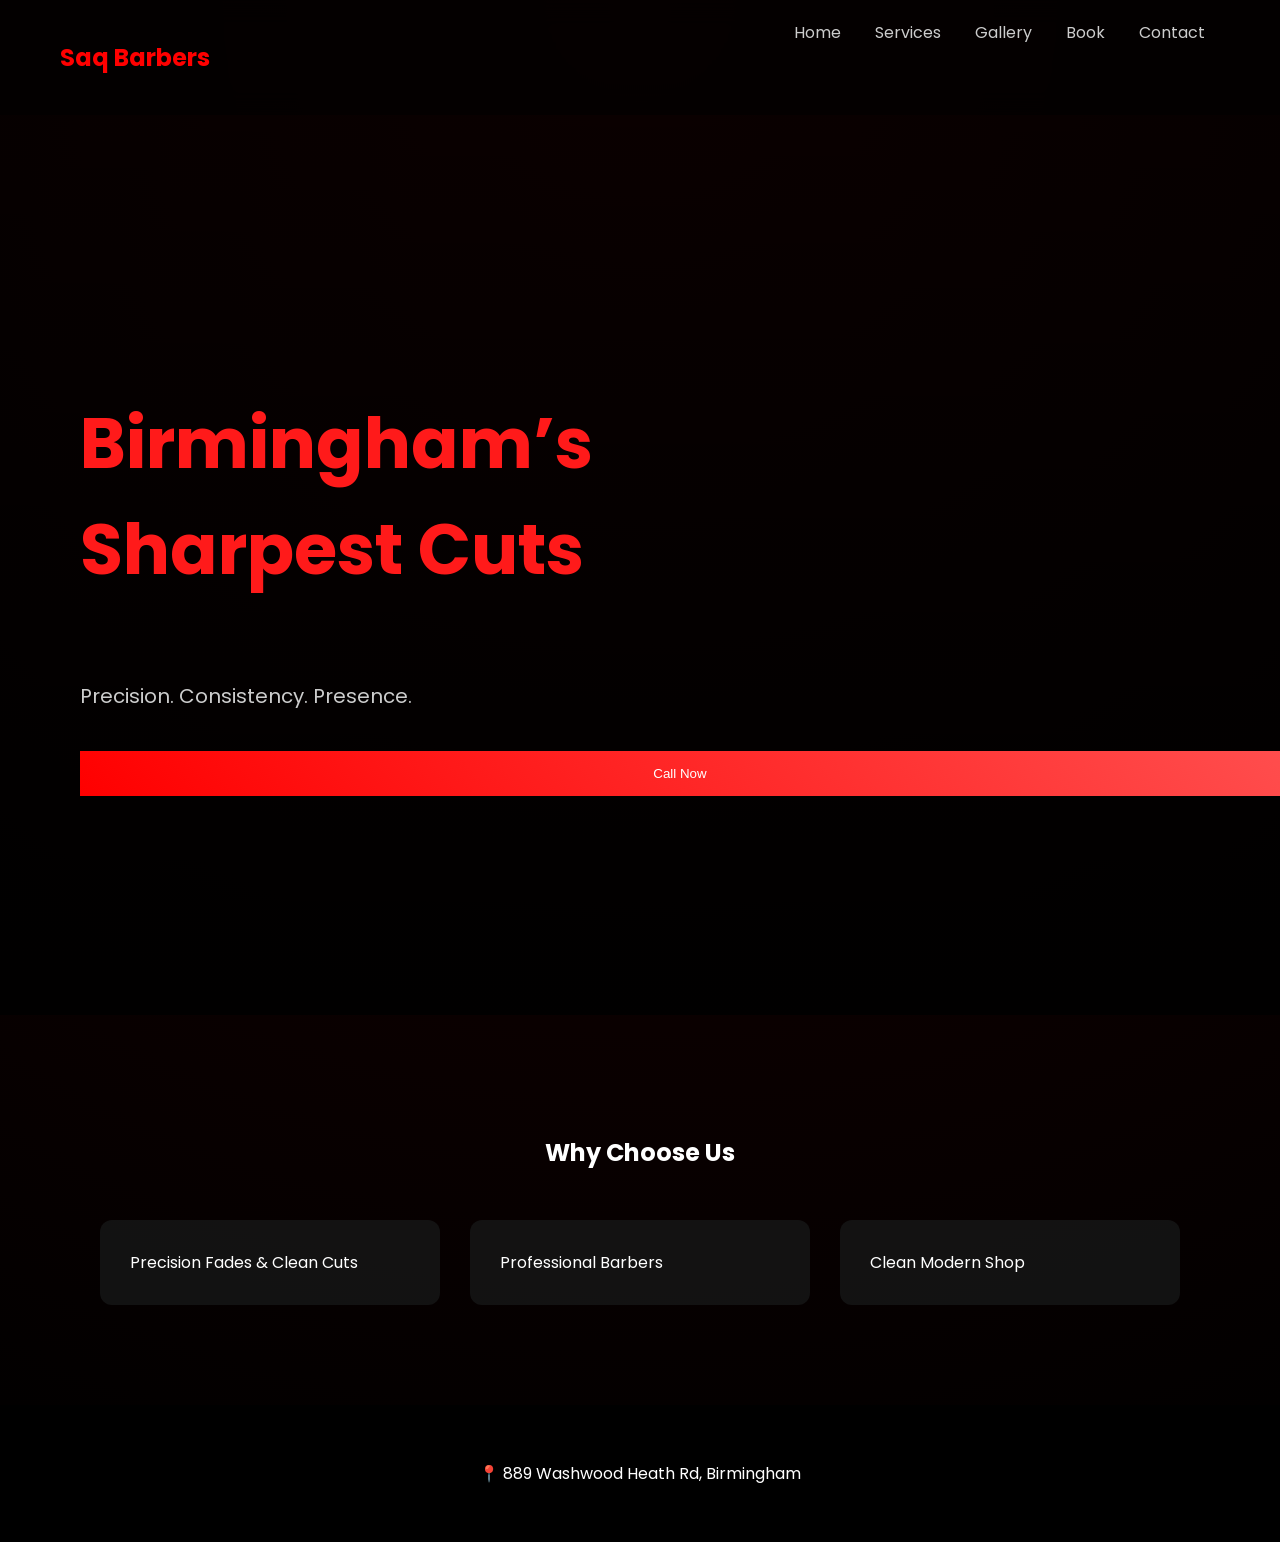
<file: index.html>
<!DOCTYPE html>
<html>
<head>
  <title>Saq Barbers</title>
  <link rel="stylesheet" href="style.css">
</head>
<body>

<nav>
  <h2>Saq Barbers</h2>
  <div>
    <a href="index.html">Home</a>
    <a href="services.html">Services</a>
    <a href="gallery.html">Gallery</a>
    <a href="booking.html">Book</a>
    <a href="contact.html">Contact</a>
  </div>
</nav>

<section class="hero">
  <h1>Birmingham’s Sharpest Cuts</h1>
  <p>Precision. Consistency. Presence.</p>
  <button class="btn" onclick="location.href='tel:07950641709'">Call Now</button>
</section>

<section class="section">
  <h2>Why Choose Us</h2>
  <div class="cards">
    <div class="card">Precision Fades & Clean Cuts</div>
    <div class="card">Professional Barbers</div>
    <div class="card">Clean Modern Shop</div>
  </div>
</section>

<footer>
  <p>📍 889 Washwood Heath Rd, Birmingham</p>
</footer>

</body>
</html>
</file>
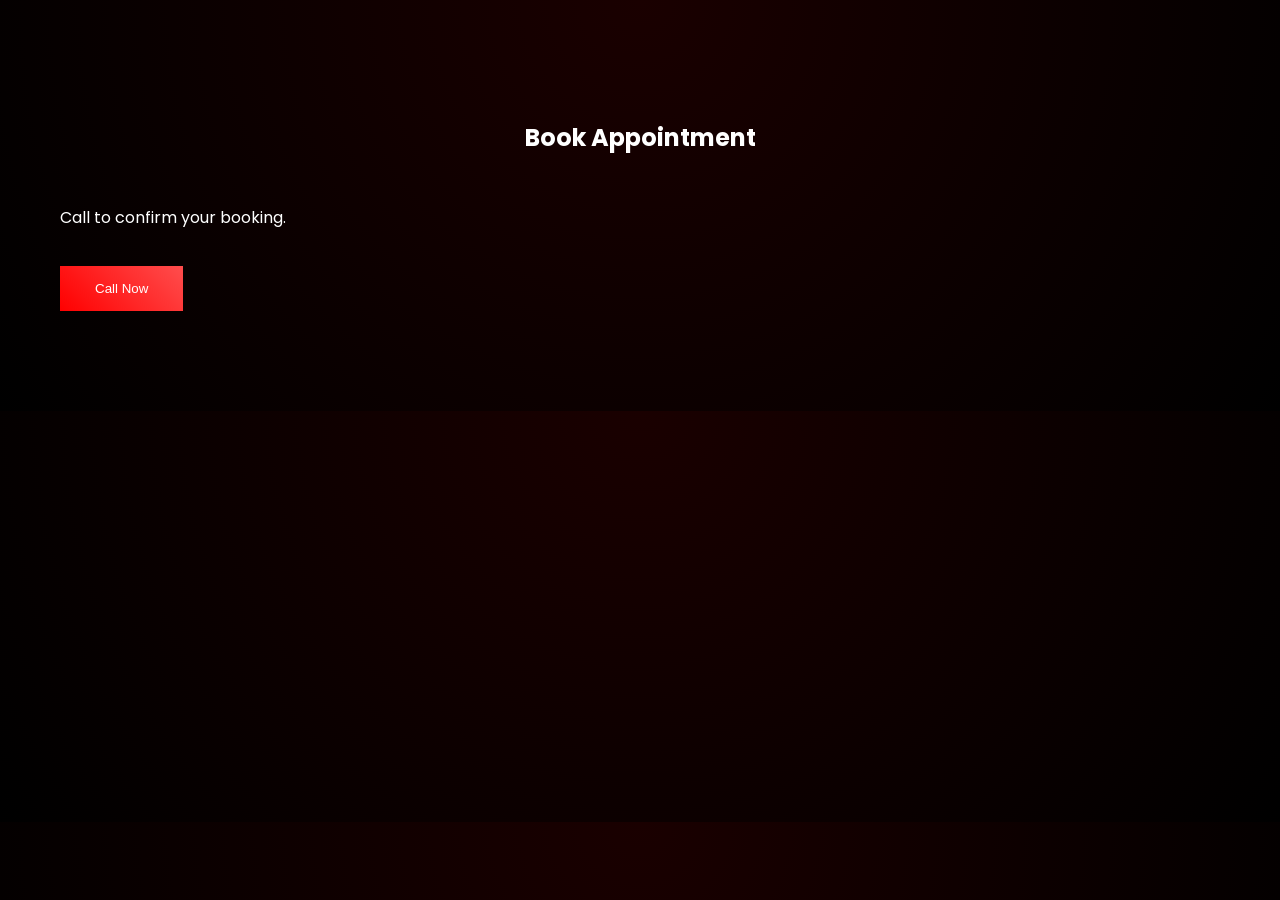
<file: booking.html>
<!DOCTYPE html>
<html>
<head>
  <title>Book</title>
  <link rel="stylesheet" href="style.css">
</head>
<body>

<section class="section">
  <h2>Book Appointment</h2>
  <p>Call to confirm your booking.</p>
  <button class="btn" onclick="location.href='tel:07950641709'">Call Now</button>
</section>

</body>
</html>
</file>
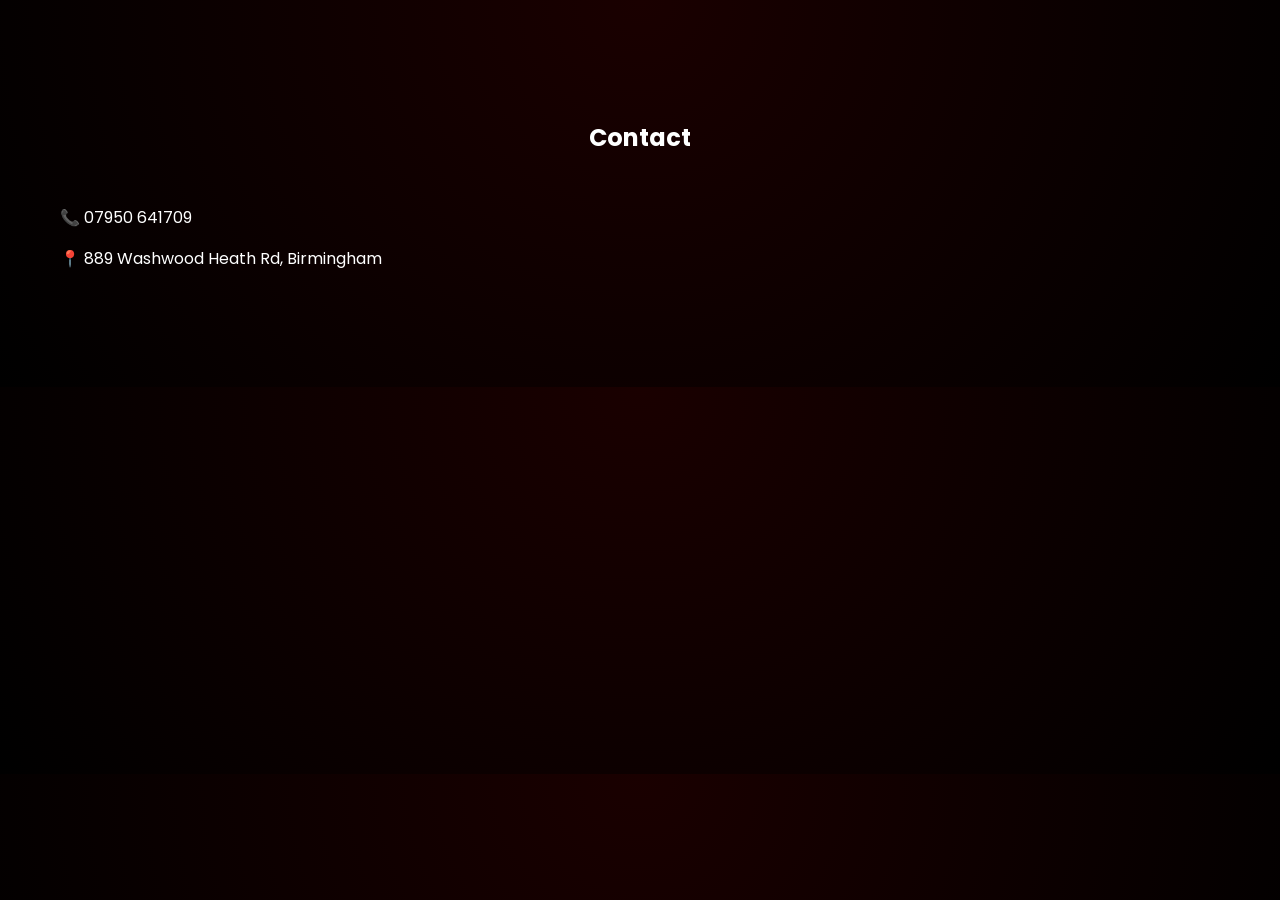
<file: contact.html>
<!DOCTYPE html>
<html>
<head>
  <title>Contact</title>
  <link rel="stylesheet" href="style.css">
</head>
<body>

<section class="section">
  <h2>Contact</h2>
  <p>📞 07950 641709</p>
  <p>📍 889 Washwood Heath Rd, Birmingham</p>
</section>

</body>
</html>
</file>
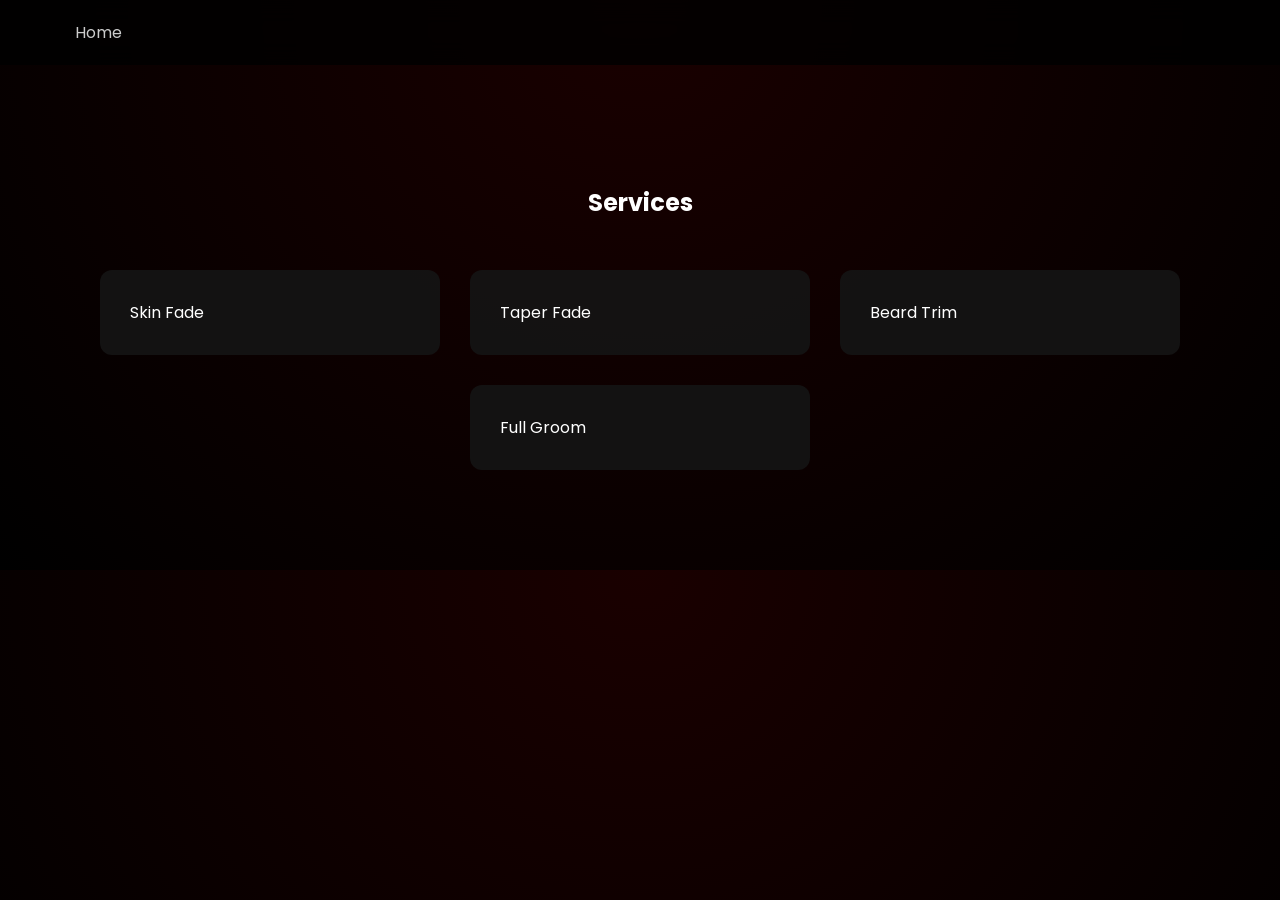
<file: services.html>
<!DOCTYPE html>
<html>
<head>
  <title>Services</title>
  <link rel="stylesheet" href="style.css">
</head>
<body>

<nav>
  <a href="index.html">Home</a>
</nav>

<section class="section">
  <h2>Services</h2>
  <div class="cards">
    <div class="card">Skin Fade</div>
    <div class="card">Taper Fade</div>
    <div class="card">Beard Trim</div>
    <div class="card">Full Groom</div>
  </div>
</section>

</body>
</html>
</file>
<file: style.css>
@import url('https://fonts.googleapis.com/css2?family=Poppins:wght@300;500;700&display=swap');

body {
  margin: 0;
  font-family: 'Poppins', sans-serif;
  background: radial-gradient(circle at top, #1a0000, #000);
  color: white;
}

/* NAV */
nav {
  display: flex;
  justify-content: space-between;
  padding: 20px 60px;
  background: rgba(0,0,0,0.8);
  backdrop-filter: blur(12px);
  position: sticky;
  top: 0;
}

nav h2 { color: red; }

nav a {
  color: #ccc;
  margin: 0 15px;
  text-decoration: none;
  transition: 0.3s;
}

nav a:hover { color: red; }

/* HERO */
.hero {
  height: 100vh;
  display: flex;
  flex-direction: column;
  justify-content: center;
  padding-left: 80px;
  background: linear-gradient(rgba(0,0,0,0.6), rgba(0,0,0,0.9)),
  url('https://images.unsplash.com/photo-1585747860715-2ba37e788b70?q=80&w=1600');
  background-size: cover;
}

.hero h1 {
  font-size: 70px;
  color: #ff1a1a;
  max-width: 600px;
}

.hero p { color: #ccc; font-size: 20px; }

.btn {
  margin-top: 20px;
  padding: 15px 35px;
  background: linear-gradient(45deg, red, #ff4d4d);
  border: none;
  color: white;
  cursor: pointer;
}

.btn:hover { box-shadow: 0 0 25px red; }

/* SECTIONS */
.section {
  padding: 100px 60px;
}

.section h2 {
  text-align: center;
  margin-bottom: 50px;
}

/* CARDS */
.cards {
  display: flex;
  gap: 30px;
  flex-wrap: wrap;
  justify-content: center;
}

.card {
  background: rgba(20,20,20,0.9);
  padding: 30px;
  width: 280px;
  border-radius: 12px;
  transition: 0.3s;
}

.card:hover {
  transform: translateY(-10px);
  box-shadow: 0 0 25px red;
}

/* GALLERY */
.gallery {
  display: grid;
  grid-template-columns: repeat(auto-fit, minmax(250px,1fr));
  gap: 20px;
}

.gallery img {
  width: 100%;
  border-radius: 10px;
  transition: 0.3s;
}

.gallery img:hover {
  transform: scale(1.05);
}

/* FOOTER */
footer {
  background: black;
  padding: 40px;
  text-align: center;
}
</file>
